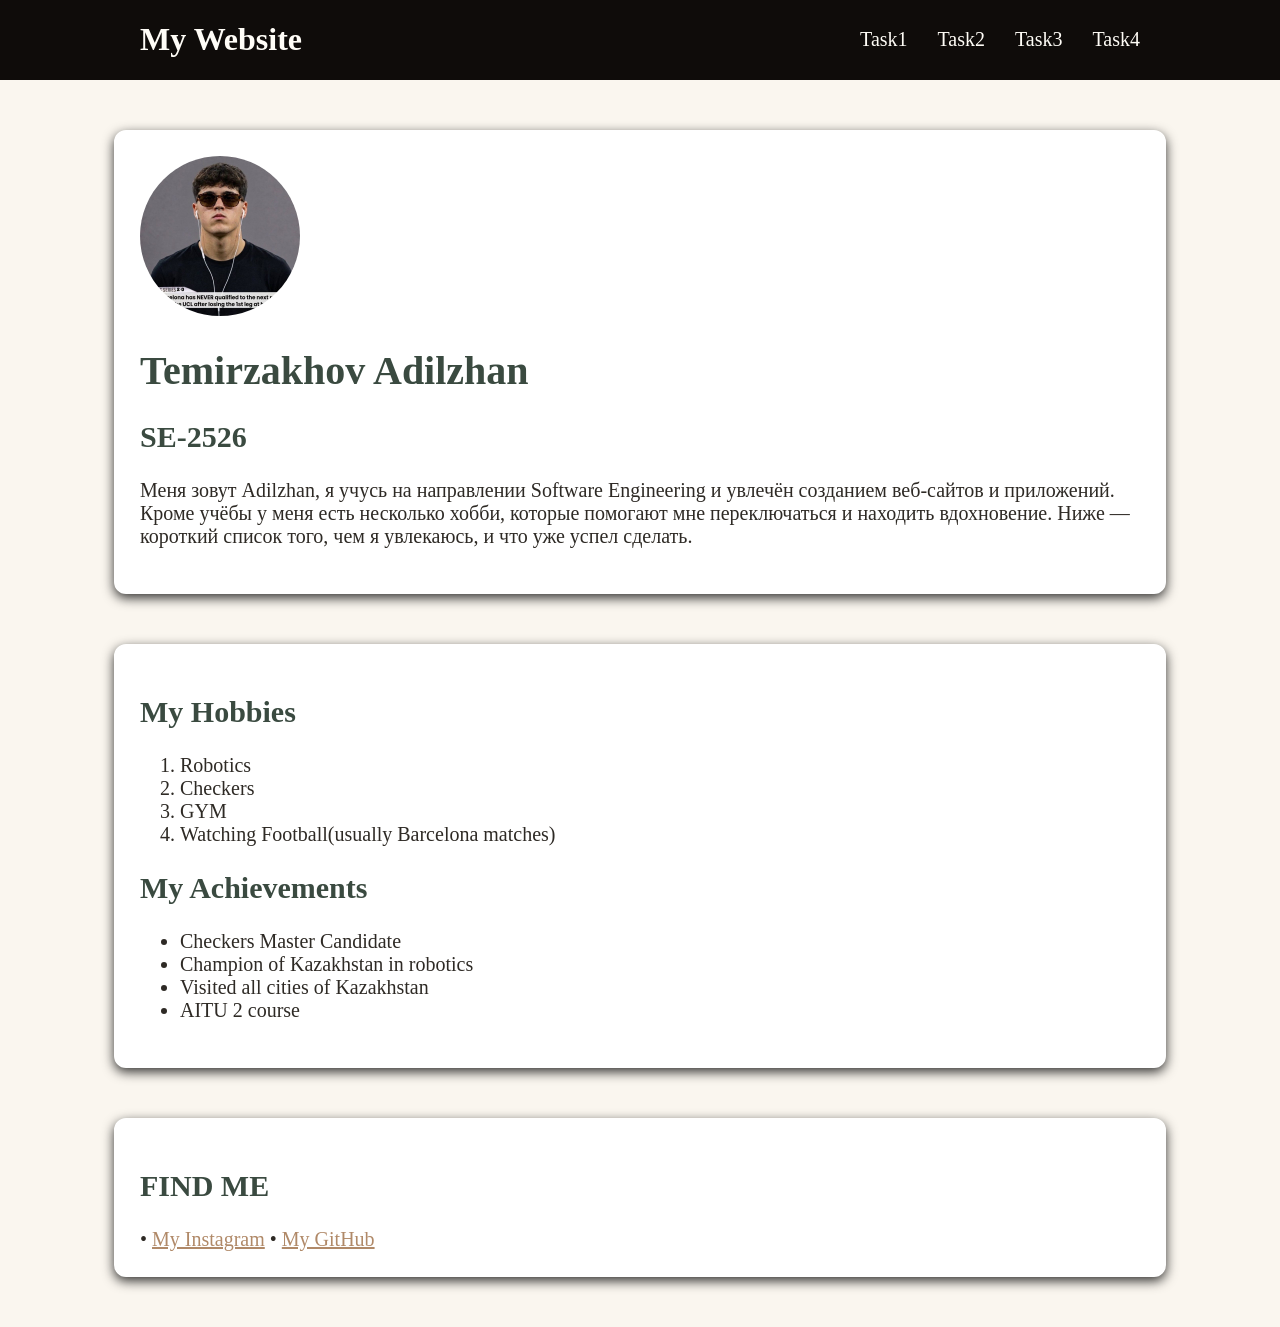
<file: Task1/index.html>
<!DOCTYPE html>
<html lang="ru">
<head>
  <meta charset="UTF-8">
  <meta name="viewport" content="width=device-width, initial-scale=1.0">
  <title>Temirzakhov</title>
  <link rel="stylesheet" href="styles.css">
</head>
<body>
  <div class="qw">
    <div class="head">
      <h1>My Website</h1>
      <div class="ahref">
      <a href="index.html">Task1</a>
      <a href="layout.html">Task2</a>
      <a href="tribute.html">Task3</a>
      <a href="table.html">Task4</a>
      </div>
    </div>
  </div>
  <div class="profile-card">
  <img src="p1.jpeg" alt="CU CU CUBARSI">
  <h1>Temirzakhov Adilzhan</h1>
  <h2>SE-2526</h2>
  <p>Меня зовут Adilzhan, я учусь на направлении Software Engineering и увлечён созданием веб-сайтов и приложений.
  Кроме учёбы у меня есть несколько хобби, которые помогают мне переключаться и находить вдохновение.
  Ниже — короткий список того, чем я увлекаюсь, и что уже успел сделать.</p>
  </div>
  <div class="olul">
  <h2>My Hobbies</h2>
  <ol>
    <li>Robotics</li>
    <li>Checkers</li>
    <li>GYM</li>
    <li>Watching Football(usually Barcelona matches)</li>
  </ol>
  <h2>My Achievements</h2>
  <ul>
    <li>Checkers Master Candidate</li>
    <li>Champion of Kazakhstan in robotics</li>
    <li>Visited all cities of Kazakhstan</li>
    <li>AITU 2 course</li>
  </ul>
  </div>
  <div class="acc">
  <h2>FIND ME</h2>
  &bull;
  <a href="https://www.instagram.com/temiradilzhan/">My Instagram</a>
  &bull;
  <a href="https://github.com/24Dok691">My GitHub</a>
  </div>
</body>
</html>
</file>
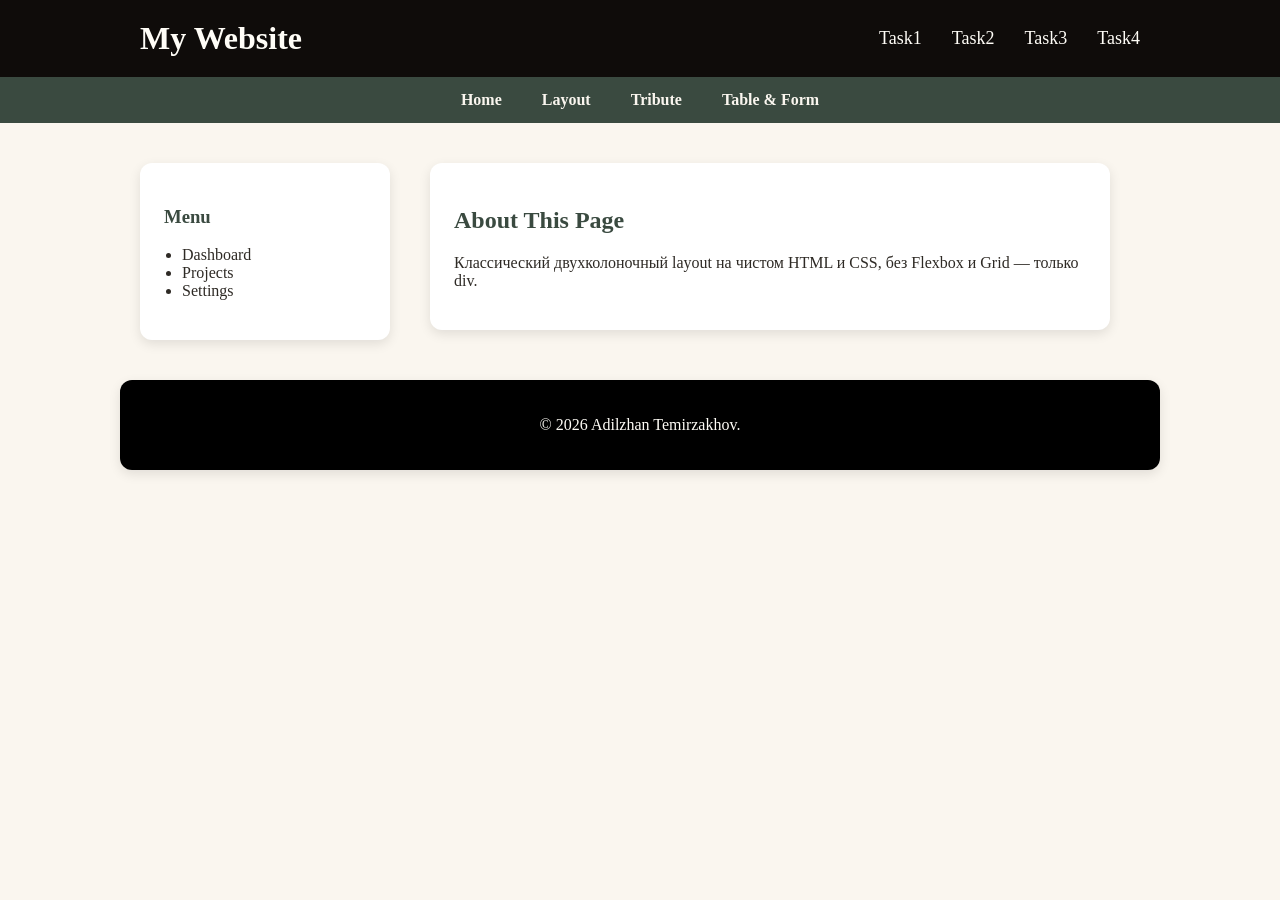
<file: Task1/layout.html>
<!DOCTYPE html>
<html lang="ru">
<head>
  <meta charset="UTF-8">
  <meta name="viewport" content="width=device-width, initial-scale=1.0">
  <title>Task 2 — Layout</title>
  <link rel="stylesheet" href="styles2.css">
</head>
<body>

  <div class="qw">
    <div class="head">
      <h1>My Website</h1>
      <div class="ahref">
        <a href="index.html">Task1</a>
        <a href="layout.html">Task2</a>
        <a href="tribute.html">Task3</a>
        <a href="table.html">Task4</a>
      </div>
    </div>
  </div>

<div class="navbar">
  <a href="index.html">Home</a>
  <a href="layout.html">Layout</a>
  <a href="tribute.html">Tribute</a>
  <a href="table.html">Table & Form</a>
</div>

  <div class="content-wrapper">
    <div class="sidebar">
      <h3>Menu</h3>
      <ul>
        <li>Dashboard</li>
        <li>Projects</li>
        <li>Settings</li>
      </ul>
    </div>

    <div class="main-content">
    <h2>About This Page</h2>
    <p>Классический двухколоночный layout на чистом HTML и CSS, без Flexbox и Grid — только div.</p>
    </div>
  </div>

  <div class="acc">
    <p>&copy; 2026 Adilzhan Temirzakhov.</p>
  </div>

</body>
</html>
</file>
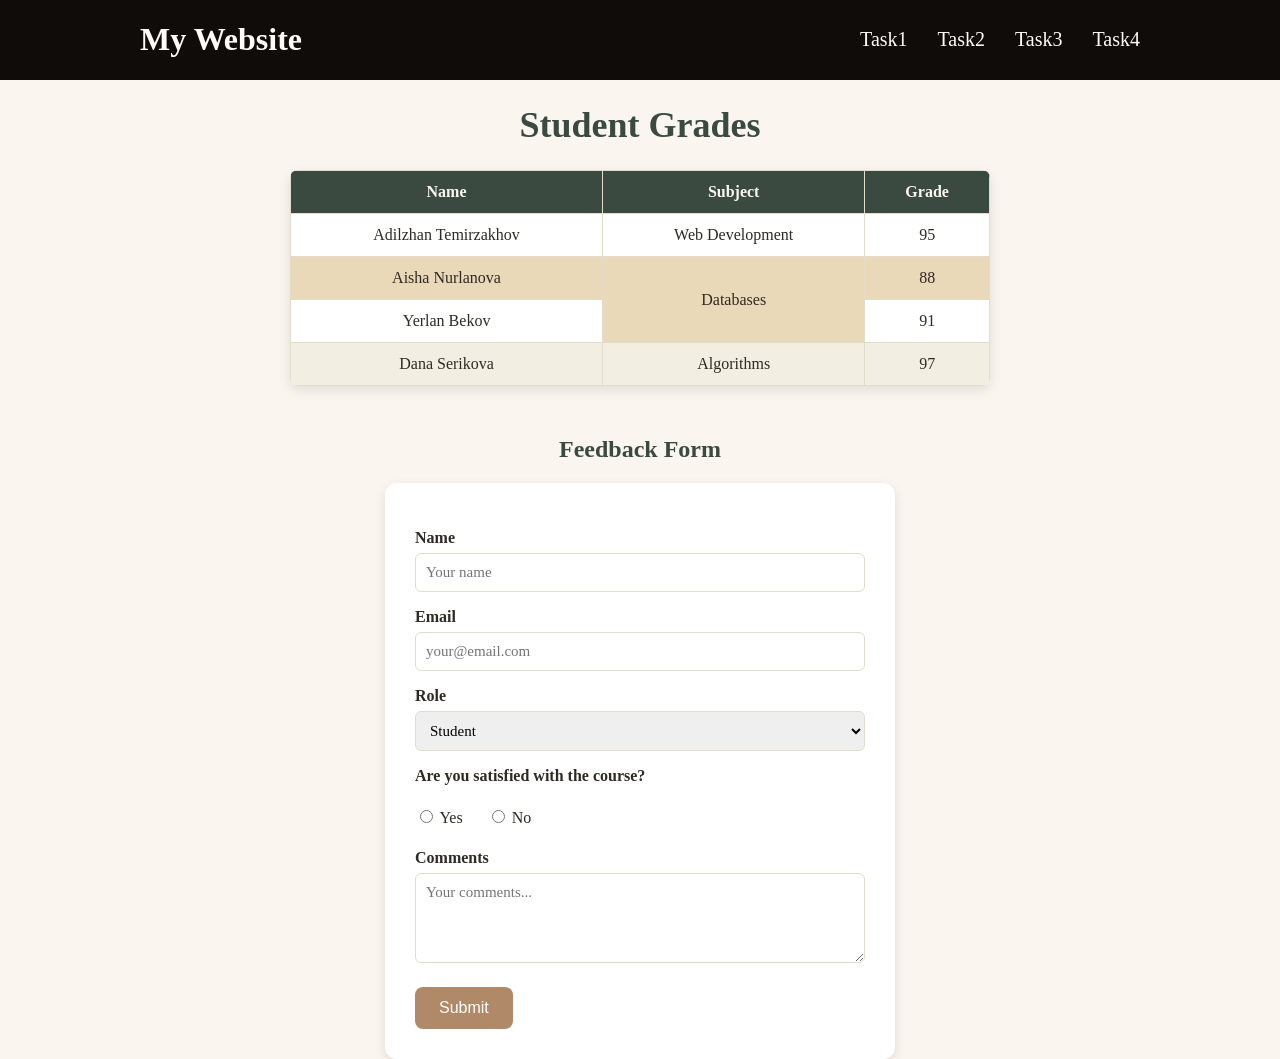
<file: Task1/table.html>
<!DOCTYPE html>
<html lang="ru">
<head>
  <meta charset="UTF-8">
  <meta name="viewport" content="width=device-width, initial-scale=1.0">
  <title>Task 4 — Table & Form</title>
  <link rel="stylesheet" href="styles4.css">
</head>
<body>
  <div class="qw">
    <div class="head">
      <h1>My Website</h1>
      <div class="ahref">
      <a href="index.html">Task1</a>
      <a href="layout.html">Task2</a>
      <a href="tribute.html">Task3</a>
      <a href="table.html">Task4</a>
      </div>
    </div>
  </div>
  <h1 id="page-title">Student Grades</h1>

  <table>
    <thead>
      <tr>
        <th>Name</th>
        <th>Subject</th>
        <th>Grade</th>
      </tr>
    </thead>
    <tbody>
      <tr>
        <td>Adilzhan Temirzakhov</td>
        <td>Web Development</td>
        <td>95</td>
      </tr>
      <tr class="highlight-row">
        <td>Aisha Nurlanova</td>
        <td rowspan="2">Databases</td>
        <td>88</td>
      </tr>
      <tr>
        <td>Yerlan Bekov</td>
        <td>91</td>
      </tr>
      <tr>
        <td>Dana Serikova</td>
        <td>Algorithms</td>
        <td>97</td>
      </tr>
    </tbody>
  </table>

  <h2>Feedback Form</h2>

  <form class="feedback-form">
    <label for="name">Name</label>
    <input type="text" id="name" name="name" placeholder="Your name">

    <label for="email">Email</label>
    <input type="email" id="email" name="email" placeholder="your@email.com">

    <label for="role">Role</label>
    <select id="role" name="role">
      <option value="student">Student</option>
      <option value="teacher">Teacher</option>
      <option value="other">Other</option>
    </select>

    <label>Are you satisfied with the course?</label>
    <div class="radio-group">
      <label><input type="radio" name="satisfied" value="yes"> Yes</label>
      <label><input type="radio" name="satisfied" value="no"> No</label>
    </div>

    <label for="comments">Comments</label>
    <textarea id="comments" name="comments" rows="4" placeholder="Your comments..."></textarea>

    <button type="submit">Submit</button>
  </form>

</body>
</html>
</file>
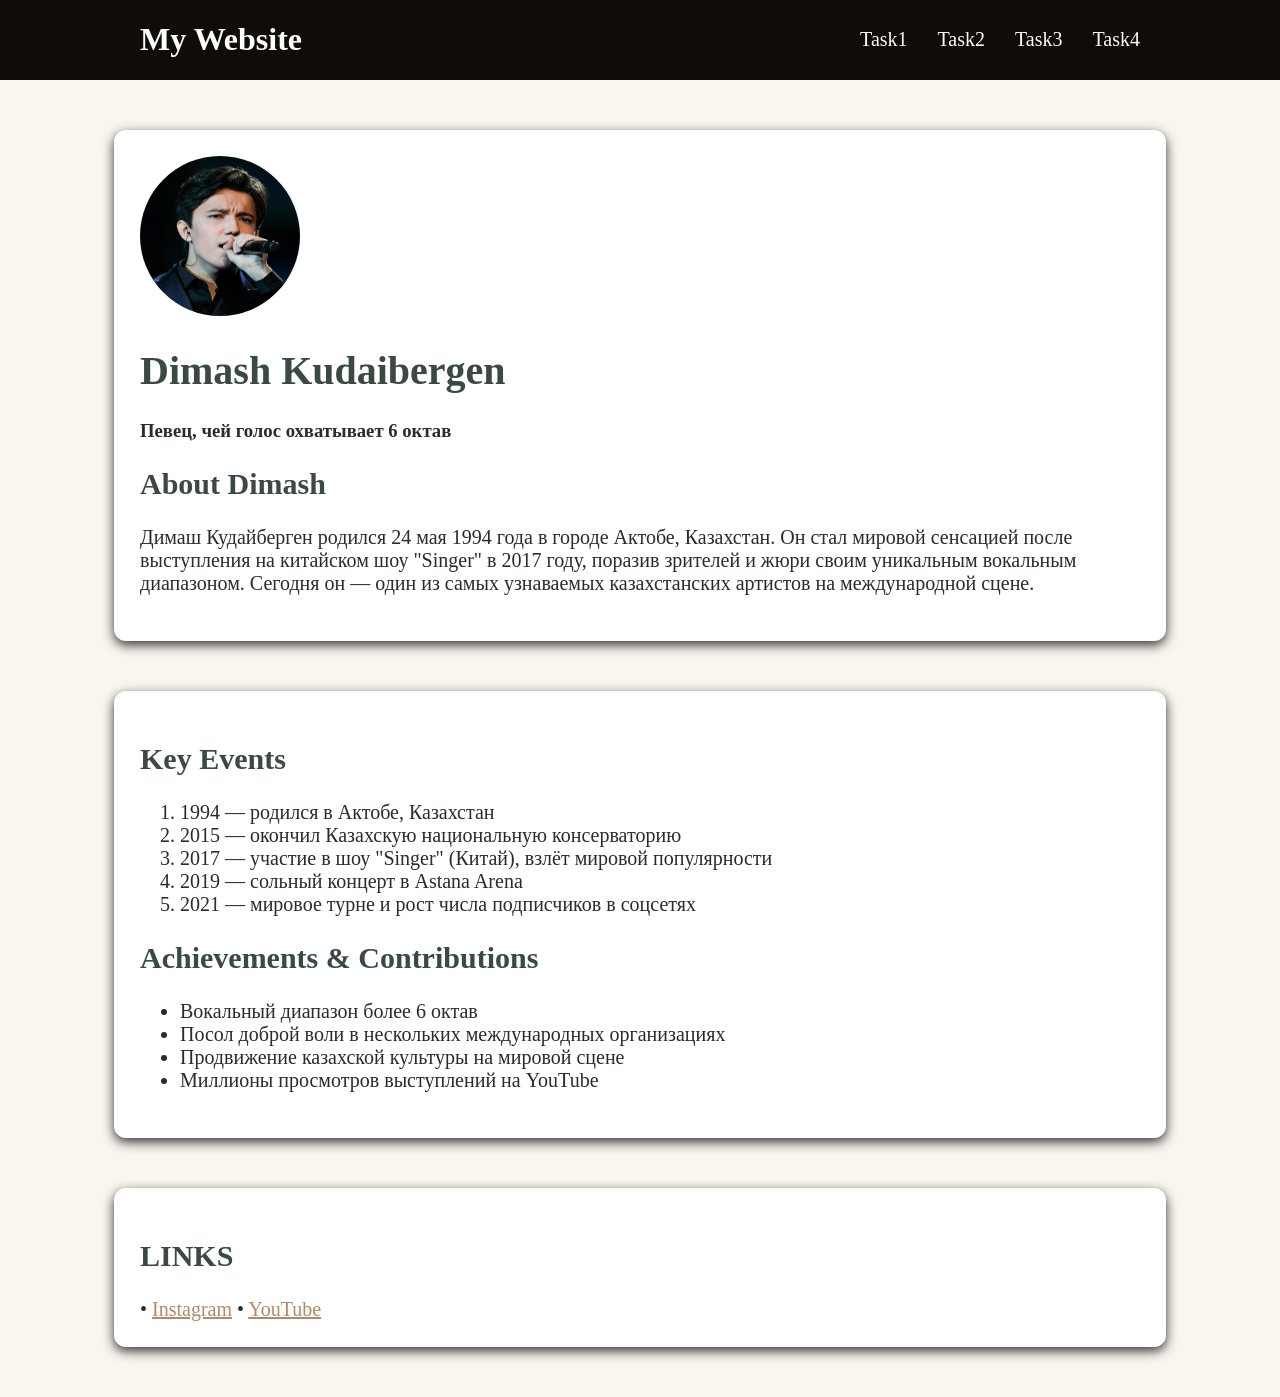
<file: Task1/tribute.html>
<!DOCTYPE html>
<html lang="ru">
<head>
  <meta charset="UTF-8">
  <meta name="viewport" content="width=device-width, initial-scale=1.0">
  <title>Dimash Kudaibergen </title>
  <link rel="stylesheet" href="styles.css">
</head>
<body>
  <div class="qw">
    <div class="head">
      <h1>My Website</h1>
      <div class="ahref">
      <a href="index.html">Task1</a>
      <a href="layout.html">Task2</a>
      <a href="tribute.html">Task3</a>
      <a href="table.html">Task4</a>
      </div>
    </div>
  </div>
  <div class="profile-card">
  <img src="p1.jpg" alt="CU CU CUBARSI">
  <h1>Dimash Kudaibergen</h1>
  <h3>Певец, чей голос охватывает 6 октав</h3>
  <h2>About Dimash</h2>
  <p>Димаш Кудайберген родился 24 мая 1994 года в городе Актобе, Казахстан.
       Он стал мировой сенсацией после выступления на китайском шоу "Singer" в 2017 году,
       поразив зрителей и жюри своим уникальным вокальным диапазоном.
       Сегодня он — один из самых узнаваемых казахстанских артистов на международной сцене.</p>
  </div>
  <div class="olul">
  <h2>Key Events</h2>
  <ol>
    <li>1994 — родился в Актобе, Казахстан</li>
    <li>2015 — окончил Казахскую национальную консерваторию</li>
    <li>2017 — участие в шоу "Singer" (Китай), взлёт мировой популярности</li>
    <li>2019 — сольный концерт в Astana Arena</li>
    <li>2021 — мировое турне и рост числа подписчиков в соцсетях</li>
  </ol>

  <h2>Achievements & Contributions</h2>
  <ul>
    <li>Вокальный диапазон более 6 октав</li>
    <li>Посол доброй воли в нескольких международных организациях</li>
    <li>Продвижение казахской культуры на мировой сцене</li>
    <li>Миллионы просмотров выступлений на YouTube</li>
  </ul>
  </div>
  <div class="acc">
  <h2>LINKS</h2>
  &bull;
  <a href="https://www.instagram.com/kudaibergenov.dimash/">Instagram</a>
  &bull;
  <a href="https://www.youtube.com/channel/UCGBxbj_RMKB22rhJnK9qReg">YouTube</a>
  </div>
</body>
</html>
</file>
<file: Task1/styles.css>
body{
  margin: 0;
  padding: 0;
  background-color: #FAF6EF;
  font-family: 'Times New Roman', Times, serif;
  font-size: 16px;
  color: #2E2A25;
}

h1, h2{
  color: #3A4A40;
}


.profile-card{
  background-color: #FFFFFF;
  border: 2px solid #FFFFFF;
  padding: 24px;
  margin: 50px auto;
  box-shadow: 0 4px 12px rgb(0, 0, 0, 0.8);
  max-width: 1000px;
  align-items: center;
  border-radius: 12px;
}
.profile-card img{
  width: 160px;
  height: 160px;
  border-radius: 50%;
}

.profile-card h1{
  font-size: 40px;
}

.profile-card h2{
  font-size: 30px;
}

.olul{
  background-color: #FFFFFF;
  border: 2px solid #FFFFFF;
  padding: 24px;
  margin: 50px auto;
  box-shadow: 0 4px 12px rgb(0, 0, 0, 0.8);
  max-width: 1000px;
  align-items: center;
  border-radius: 12px;
  font-size: 20px;
}
p{
  font-size: 20px;
}

.acc{
  background-color: #FFFFFF;
  border: 2px solid #FFFFFF;
  padding: 24px;
  margin: 50px auto;
  box-shadow: 0 4px 12px rgb(0, 0, 0, 0.8);
  max-width: 1000px;
  align-items: center;
  border-radius: 12px;
  font-size: 20px;
}

.qw{
  border: 20px;
  max-width: 2000px;
  background-color: #0f0c0a;
}
.head{
  max-width:1000px;
  margin:0 auto;
  display:flex;
  align-items:center;
  justify-content:space-between;
  padding: auto;
}

.head h1{
  color: #fffdf7;
}

.ahref{
  font-size: 20px;
  color: #fffdf7;
  display: flex;
  gap: 30px;
}

.ahref a{
  border: 20px;
  background-color: #0f0c0a;
  margin: auto;
  color: #fffdf7;
  text-decoration: none;
}

a {
  color: #B08968;
}

a:hover {
  color: #8A6A4F;
}
</file>
<file: Task1/styles2.css>
body {
  margin: 0;
  padding: 0;
  background-color: #FAF6EF;
  font-family: 'Times New Roman', Times, serif;
  color: #2E2A25;
}

h1, h2, h3 {
  color: #3A4A40;
}

.qw {
  background-color: #0f0c0a;
}

.head {
  max-width: 1000px;
  margin: 0 auto;
  display: flex;
  align-items: center;
  justify-content: space-between;
  padding: 20px;
}

.head h1 {
  color: #fffdf7;
  font-size: 32px;
  margin: 0;
}

.ahref {
  display: flex;
  gap: 30px;
  font-size: 18px;
}

.ahref a {
  color: #fffdf7;
  text-decoration: none;
}

.ahref a:hover {
  color: #B08968;
}

.navbar {
  background-color: #3A4A40;
  padding: 14px;
  text-align: center;
}

.navbar a {
  color: #FAF6EF;
  text-decoration: none;
  margin: 0 18px;
  font-weight: bold;
}

.navbar a:hover {
  color: #B08968;
}

.content-wrapper {
  max-width: 1000px;
  margin: 40px auto;
  padding: 0 20px;
}

.content-wrapper::after {
  content: "";
  display: table;
  clear: both;
}

.sidebar {
  float: left;
  width: 25%;
  background-color: #FFFFFF;
  padding: 24px;
  box-sizing: border-box;
  border-radius: 12px;
  box-shadow: 0 4px 12px rgba(0, 0, 0, 0.1);
}

.sidebar ul {
  padding-left: 18px;
}

.main-content {
  float: left;
  width: 68%;
  margin-left: 4%;
  background-color: #FFFFFF;
  padding: 24px;
  box-sizing: border-box;
  border-radius: 12px;
  box-shadow: 0 4px 12px rgba(0, 0, 0, 0.1);
}

.acc {
  max-width: 1000px;
  margin: 40px auto;
  padding: 20px;
  text-align: center;
  background-color: #000;
  border-radius: 12px;
  box-shadow: 0 4px 12px rgba(0, 0, 0, 0.1);
}

.acc p{
  color: #fffdf7;
}

a {
  color: #B08968;
}

a:hover {
  color: #8A6A4F;
}
</file>
<file: Task1/styles4.css>
body {
  margin: 0;
  padding: 0;
  background-color: #FAF6EF;
  font-family: 'Times New Roman', Times, serif;
  color: #2E2A25;
}

h1, h2 {
  color: #3A4A40;
  text-align: center;
}

#page-title {
  font-size: 36px;
}

table {
  border-collapse: collapse;
  width: 100%;
  max-width: 700px;
  margin: 0 auto 50px auto;
  background-color: #FFFFFF;
  box-shadow: 0 4px 12px rgba(0, 0, 0, 0.1);
  border-radius: 8px;
  overflow: hidden;
}

th, td {
  border: 1px solid #E4DCCB;
  padding: 12px;
  text-align: center;
}

th {
  background-color: #3A4A40;
  color: #FAF6EF;
}

tbody tr:nth-child(even) {
  background-color: #F3EEE2;
}

.highlight-row {
  background-color: #E9D9B8 !important;
}

/* Form */
.feedback-form {
  max-width: 450px;
  margin: 0 auto;
  background-color: #FFFFFF;
  padding: 30px;
  border-radius: 12px;
  box-shadow: 0 4px 12px rgba(0, 0, 0, 0.1);
  display: block;
}

.feedback-form label {
  display: block;
  font-weight: bold;
  margin-top: 16px;
  margin-bottom: 6px;
}

.feedback-form input[type="text"],
.feedback-form input[type="email"],
.feedback-form select,
.feedback-form textarea {
  width: 100%;
  padding: 10px;
  box-sizing: border-box;
  border: 1px solid #E4DCCB;
  border-radius: 6px;
  font-family: inherit;
  font-size: 15px;
}

.radio-group label {
  display: inline-block;
  font-weight: normal;
  margin-right: 20px;
}

button[type="submit"] {
  margin-top: 20px;
  background-color: #B08968;
  color: #FFFFFF;
  border: none;
  padding: 12px 24px;
  border-radius: 8px;
  font-size: 16px;
  cursor: pointer;
  transition: background-color 0.2s ease;
}

button[type="submit"]:hover {
  background-color: #8A6A4F;
}

.qw{
  border: 20px;
  max-width: 2000px;
  background-color: #0f0c0a;
}

.head{
  max-width:1000px;
  margin:0 auto;
  display:flex;
  align-items:center;
  justify-content:space-between;
  padding: auto;
}

.head h1{
  color: #FFFdf7;
}

.ahref{
  font-size: 20px;
  color: #fffdf7;
  display: flex;
  gap: 30px;
}

.ahref a{
  border: 20px;
  background-color: #0f0c0a;
  margin: auto;
  color: #fffdf7;
  text-decoration: none;
}
</file>
